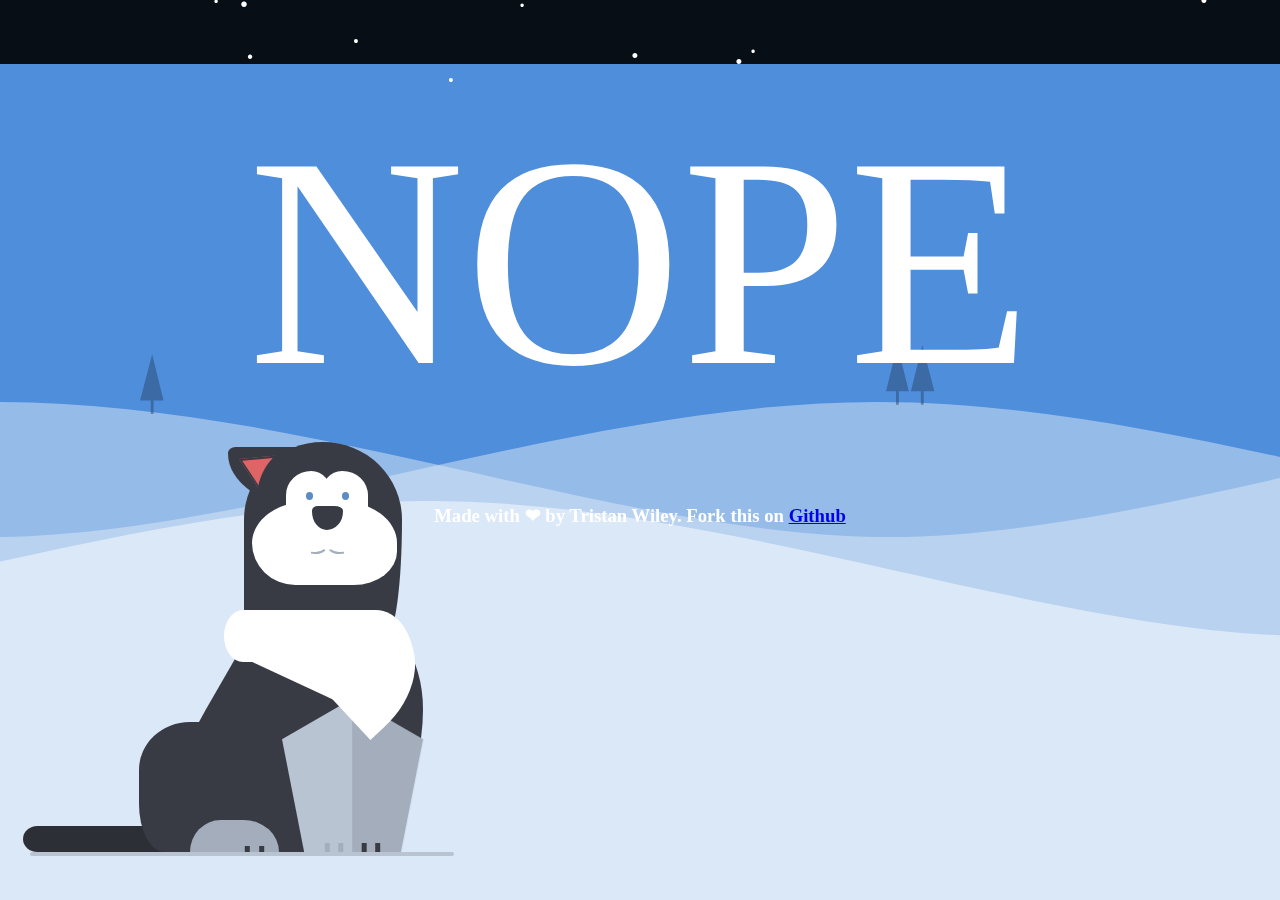
<file: index.html>
<!DOCTYPE html>
<html>

<head>
    <title>Is Marcellus Closed?</title>
    <script src="https://ajax.googleapis.com/ajax/libs/jquery/3.1.0/jquery.min.js"></script>
    <script src="js/index.js"></script>
    <script src="js/snowstorm.js"></script>
    <link rel="stylesheet" type="text/css" href="css/style.css">
</head>

<body>
    <div class="ticker-wrap">
        <div class="ticker">
            <div class="ticker__item" id="after-school"></div>
            <div class="ticker__item">Don't forget to check this week to see if we have a snowday! And share!</div>
        </div>
    </div>
    <div class="isit">
        <h1 class="isclosed" style="display:flex;justify-content:center;align-items:center;font-size:300px; margin-bottom: 10px;">NOPE</h1>
        <!-- <div class="wintertext count" id="countdown"></div>
        <h1 class="wintertext">Until Winter break :)</h1> -->
        <h3 class="isskan"></h3>
        <h3 class="love" style="margin-top: 70px;">Made with &#10084; by Tristan Wiley. Fork this on <a href="https://github.com/TristanWiley/IsMarcellusClosed">Github</a></h3>
    </div>
    <!-- Begin Snowman -->
    <div class="content--husky">
        <div class="husky">
            <div class="husky-mane">
                <div class="husky-coat"></div>
            </div>
            <div class="husky-body">
                <div class="husky-head">
                    <div class="husky-ear"></div>
                    <div class="husky-ear"></div>
                    <div class="husky-face">
                        <div class="husky-eye"></div>
                        <div class="husky-eye"></div>
                        <div class="husky-nose"></div>
                        <div class="husky-mouth">
                            <div class="husky-lips"></div>
                            <div class="husky-tongue"></div>
                        </div>
                    </div>
                </div>
                <div class="husky-torso"></div>
            </div>
            <div class="husky-legs">
                <div class="husky-front-legs">
                    <div class="husky-leg"></div>
                    <div class="husky-leg"></div>
                </div>
                <div class="husky-hind-leg">
                </div>
            </div>
            <div class="husky-tail">
                <div class="husky-tail">
                    <div class="husky-tail">
                        <div class="husky-tail">
                            <div class="husky-tail">
                                <div class="husky-tail">
                                    <div class="husky-tail"></div>
                                </div>
                            </div>
                        </div>
                    </div>
                </div>
            </div>
        </div>

    </div>
    <!-- // End Snowman -->
    <!--Ads and analytics -->
    <script>
        (function(i, s, o, g, r, a, m) {
            i['GoogleAnalyticsObject'] = r;
            i[r] = i[r] || function() {
                (i[r].q = i[r].q || []).push(arguments)
            }, i[r].l = 1 * new Date();
            a = s.createElement(o),
                m = s.getElementsByTagName(o)[0];
            a.async = 1;
            a.src = g;
            m.parentNode.insertBefore(a, m)
        })(window, document, 'script', 'https://www.google-analytics.com/analytics.js', 'ga');

        ga('create', 'UA-87780012-1', 'auto');
        ga('send', 'pageview');
    </script>
    <div style="text-align: center;">
        <script async src="//pagead2.googlesyndication.com/pagead/js/adsbygoogle.js"></script>
        <!-- Is Marcellus Closed -->
        <ins class="adsbygoogle" style="display:block" data-ad-client="ca-pub-8228328083341151" data-ad-slot="7098614228" data-ad-format="auto"></ins>
        <script>
            (adsbygoogle = window.adsbygoogle || []).push({});
        </script>
    </div>
    <script>
        var end = new Date('12/22/2017 2:20 PM');

        var _second = 1000;
        var _minute = _second * 60;
        var _hour = _minute * 60;
        var _day = _hour * 24;
        var timer;

        function showRemaining() {
            var now = new Date();
            var distance = end - now;
            if (distance < 0) {

                clearInterval(timer);
                document.getElementById('countdown').innerHTML = 'EXPIRED!';

                return;
            }
            var days = Math.floor(distance / _day);
            var hours = Math.floor((distance % _day) / _hour);
            var minutes = Math.floor((distance % _hour) / _minute);
            var seconds = Math.floor((distance % _minute) / _second);

            document.getElementById('countdown').innerHTML = days + 'days ';
            document.getElementById('countdown').innerHTML += hours + 'hrs ';
            document.getElementById('countdown').innerHTML += minutes + 'mins ';
            document.getElementById('countdown').innerHTML += seconds + 'secs';
        }

        timer = setInterval(showRemaining, 1000);
    </script>
</body>

</html>
</file>
<file: css/style.css>
html,
body {
    color: white;
    margin: 0px;
}

@font-face {
    font-family: NOPEFont;
    src: url(http://ismarcellusclosed.com/DSSnowfall.ttf);
}

.isclosed {
    font-family: NOPEFont;
    font-weight: 100;
    margin-top: 10px;
}

.wintertext {
    font-family: NOPEFont;
    font-weight: 100;
    display: flex;
    justify-content: center;
    align-items: center;
}

.count {
    font-size: 75px;
    text-align: center;
}

.isskan {
    width: 100%;
    text-align: center;
}

.love {
    text-align: center;
}

.isit {
    z-index: 100;
}

@import url(http://fonts.googleapis.com/css?family=Mountains+of+Christmas:700);
.Absolute-Center {
    position: absolute;
    bottom: 0;
    left: 0;
    margin: 30px;
}

@-webkit-keyframes ticker {
  0% {
    -webkit-transform: translate3d(0, 0, 0);
    transform: translate3d(0, 0, 0);
    visibility: visible;
  }
  100% {
    -webkit-transform: translate3d(-100%, 0, 0);
    transform: translate3d(-100%, 0, 0);
  }
}

@keyframes ticker {
  0% {
    -webkit-transform: translate3d(0, 0, 0);
    transform: translate3d(0, 0, 0);
    visibility: visible;
  }
  100% {
    -webkit-transform: translate3d(-100%, 0, 0);
    transform: translate3d(-100%, 0, 0);
  }
}
.ticker-wrap {
  position: fixed;
  display: -webkit-box;
  top: 0;
  width: 100%;
  overflow: hidden;
  height: 4rem;
  background-color: rgba(0, 0, 0, 0.9);
  padding-left: 100%;
}

.ticker {
  display: inline-block;
  height: 4rem;
  line-height: 4rem;
  white-space: nowrap;
  padding-right: 100%;
  -webkit-animation-iteration-count: infinite;
  animation-iteration-count: infinite;
  -webkit-animation-timing-function: linear;
  animation-timing-function: linear;
  -webkit-animation-name: ticker;
  animation-name: ticker;
  -webkit-animation-duration: 20s;
  animation-duration: 15s;
}
.ticker__item {
  display: inline-block;
  padding: 0 2rem;
  font-size: 2rem;
  color: white;
}

body {
  padding-top: 5rem;
}

h1, h2, p {
  padding: 0 5%;
}


@-webkit-keyframes husky-head {
  0% {
    -webkit-transform: rotate(0);
    transform: rotate(0);
  }
  6.66667% {
    -webkit-transform: rotate(0);
    transform: rotate(0);
  }
  20% {
    -webkit-transform: rotate(-14deg);
    transform: rotate(-14deg);
  }
  40% {
    -webkit-transform: rotate(-7deg);
    transform: rotate(-7deg);
  }
  46.66667% {
    -webkit-transform: rotate(-14deg);
    transform: rotate(-14deg);
  }
  60% {
    -webkit-transform: rotate(-7deg);
    transform: rotate(-7deg);
  }
  73.33333% {
    -webkit-transform: rotate(0);
    transform: rotate(0);
  }
  80% {
    -webkit-transform: rotate(0);
    transform: rotate(0);
  }
}
@keyframes husky-head {
  0% {
    -webkit-transform: rotate(0);
    transform: rotate(0);
  }
  6.66667% {
    -webkit-transform: rotate(0);
    transform: rotate(0);
  }
  20% {
    -webkit-transform: rotate(-14deg);
    transform: rotate(-14deg);
  }
  40% {
    -webkit-transform: rotate(-7deg);
    transform: rotate(-7deg);
  }
  46.66667% {
    -webkit-transform: rotate(-14deg);
    transform: rotate(-14deg);
  }
  60% {
    -webkit-transform: rotate(-7deg);
    transform: rotate(-7deg);
  }
  73.33333% {
    -webkit-transform: rotate(0);
    transform: rotate(0);
  }
  80% {
    -webkit-transform: rotate(0);
    transform: rotate(0);
  }
}
@-webkit-keyframes husky-mouth {
  0% {
    -webkit-transform: translateX(0);
    transform: translateX(0);
  }
  6.66667% {
    -webkit-transform: translateX(0);
    transform: translateX(0);
  }
  13.33333% {
    -webkit-transform: translateX(35%);
    transform: translateX(35%);
  }
  20% {
    -webkit-transform: translateX(35%);
    transform: translateX(35%);
  }
  26.66667% {
    -webkit-transform: translateX(35%);
    transform: translateX(35%);
  }
  33.33333% {
    -webkit-transform: translateX(0) translateY(-5%);
    transform: translateX(0) translateY(-5%);
  }
}
@keyframes husky-mouth {
  0% {
    -webkit-transform: translateX(0);
    transform: translateX(0);
  }
  6.66667% {
    -webkit-transform: translateX(0);
    transform: translateX(0);
  }
  13.33333% {
    -webkit-transform: translateX(35%);
    transform: translateX(35%);
  }
  20% {
    -webkit-transform: translateX(35%);
    transform: translateX(35%);
  }
  26.66667% {
    -webkit-transform: translateX(35%);
    transform: translateX(35%);
  }
  33.33333% {
    -webkit-transform: translateX(0) translateY(-5%);
    transform: translateX(0) translateY(-5%);
  }
}
@-webkit-keyframes husky-nose {
  0% {
    -webkit-transform: translate(0);
    transform: translate(0);
  }
  6.66667% {
    -webkit-transform: translate(0);
    transform: translate(0);
  }
  13.33333% {
    -webkit-transform: translateX(100%);
    transform: translateX(100%);
  }
  26.66667% {
    -webkit-transform: translateX(100%);
    transform: translateX(100%);
  }
  33.33333% {
    -webkit-transform: translateX(0) translateY(-15%);
    transform: translateX(0) translateY(-15%);
  }
}
@keyframes husky-nose {
  0% {
    -webkit-transform: translate(0);
    transform: translate(0);
  }
  6.66667% {
    -webkit-transform: translate(0);
    transform: translate(0);
  }
  13.33333% {
    -webkit-transform: translateX(100%);
    transform: translateX(100%);
  }
  26.66667% {
    -webkit-transform: translateX(100%);
    transform: translateX(100%);
  }
  33.33333% {
    -webkit-transform: translateX(0) translateY(-15%);
    transform: translateX(0) translateY(-15%);
  }
}
@-webkit-keyframes husky-body {
  0% {
    -webkit-transform: translate(0);
    transform: translate(0);
  }
  6.66667% {
    -webkit-transform: translateY(3%);
    transform: translateY(3%);
  }
  13.33333% {
    -webkit-transform: translate(0);
    transform: translate(0);
  }
  20% {
    -webkit-transform: translate(0);
    transform: translate(0);
  }
  26.66667% {
    -webkit-transform: translateY(2%);
    transform: translateY(2%);
  }
  33.33333% {
    -webkit-transform: translateY(0);
    transform: translateY(0);
  }
}
@keyframes husky-body {
  0% {
    -webkit-transform: translate(0);
    transform: translate(0);
  }
  6.66667% {
    -webkit-transform: translateY(3%);
    transform: translateY(3%);
  }
  13.33333% {
    -webkit-transform: translate(0);
    transform: translate(0);
  }
  20% {
    -webkit-transform: translate(0);
    transform: translate(0);
  }
  26.66667% {
    -webkit-transform: translateY(2%);
    transform: translateY(2%);
  }
  33.33333% {
    -webkit-transform: translateY(0);
    transform: translateY(0);
  }
}
@-webkit-keyframes husky-mane {
  0% {
    -webkit-transform: translate(0);
    transform: translate(0);
  }
  6.66667% {
    -webkit-transform: translateY(5%);
    transform: translateY(5%);
  }
  13.33333% {
    -webkit-transform: translate(0);
    transform: translate(0);
  }
  20% {
    -webkit-transform: translate(0);
    transform: translate(0);
  }
  26.66667% {
    -webkit-transform: translateY(3%);
    transform: translateY(3%);
  }
  33.33333% {
    -webkit-transform: translateY(0);
    transform: translateY(0);
  }
}
@keyframes husky-mane {
  0% {
    -webkit-transform: translate(0);
    transform: translate(0);
  }
  6.66667% {
    -webkit-transform: translateY(5%);
    transform: translateY(5%);
  }
  13.33333% {
    -webkit-transform: translate(0);
    transform: translate(0);
  }
  20% {
    -webkit-transform: translate(0);
    transform: translate(0);
  }
  26.66667% {
    -webkit-transform: translateY(3%);
    transform: translateY(3%);
  }
  33.33333% {
    -webkit-transform: translateY(0);
    transform: translateY(0);
  }
}
@-webkit-keyframes husky-face {
  0% {
    -webkit-transform: translate(0);
    transform: translate(0);
  }
  6.66667% {
    -webkit-transform: translate(0);
    transform: translate(0);
  }
  13.33333% {
    -webkit-transform: translateX(15%);
    transform: translateX(15%);
  }
  20% {
    -webkit-transform: translateX(15%) translateY(0);
    transform: translateX(15%) translateY(0);
  }
  26.66667% {
    -webkit-transform: translateX(15%) translateY(0);
    transform: translateX(15%) translateY(0);
  }
  33.33333% {
    -webkit-transform: translateX(0) translateY(-15%);
    transform: translateX(0) translateY(-15%);
  }
  40% {
    -webkit-transform: translateX(0) translateY(-15%);
    transform: translateX(0) translateY(-15%);
  }
  46.66667% {
    -webkit-transform: translateX(0) translateY(0);
    transform: translateX(0) translateY(0);
  }
}
@keyframes husky-face {
  0% {
    -webkit-transform: translate(0);
    transform: translate(0);
  }
  6.66667% {
    -webkit-transform: translate(0);
    transform: translate(0);
  }
  13.33333% {
    -webkit-transform: translateX(15%);
    transform: translateX(15%);
  }
  20% {
    -webkit-transform: translateX(15%) translateY(0);
    transform: translateX(15%) translateY(0);
  }
  26.66667% {
    -webkit-transform: translateX(15%) translateY(0);
    transform: translateX(15%) translateY(0);
  }
  33.33333% {
    -webkit-transform: translateX(0) translateY(-15%);
    transform: translateX(0) translateY(-15%);
  }
  40% {
    -webkit-transform: translateX(0) translateY(-15%);
    transform: translateX(0) translateY(-15%);
  }
  46.66667% {
    -webkit-transform: translateX(0) translateY(0);
    transform: translateX(0) translateY(0);
  }
}
@-webkit-keyframes husky-left-eye {
  2.66667% {
    -webkit-transform: scaleY(1);
    transform: scaleY(1);
  }
  3.33333% {
    -webkit-transform: scaleY(0.3);
    transform: scaleY(0.3);
  }
  4% {
    -webkit-transform: scaleY(1);
    transform: scaleY(1);
  }
  6.66667% {
    -webkit-transform: translateX(0);
    transform: translateX(0);
  }
  9.33333% {
    -webkit-transform: scaleY(1) translateX(75%);
    transform: scaleY(1) translateX(75%);
  }
  10% {
    -webkit-transform: scaleY(0.3) translateX(75%);
    transform: scaleY(0.3) translateX(75%);
  }
  10.66667% {
    -webkit-transform: scaleY(1) translateX(75%);
    transform: scaleY(1) translateX(75%);
  }
  13.33333% {
    -webkit-transform: translateX(150%);
    transform: translateX(150%);
  }
  22% {
    -webkit-transform: scaleY(1) translateX(150%);
    transform: scaleY(1) translateX(150%);
  }
  22.66667% {
    -webkit-transform: scaleY(0.3) translateX(150%);
    transform: scaleY(0.3) translateX(150%);
  }
  23.33333% {
    -webkit-transform: scaleY(1) translateX(150%);
    transform: scaleY(1) translateX(150%);
  }
  25.33333% {
    -webkit-transform: scaleY(1) translateX(150%);
    transform: scaleY(1) translateX(150%);
  }
  26% {
    -webkit-transform: scaleY(0.3) translateX(150%);
    transform: scaleY(0.3) translateX(150%);
  }
  26.66667% {
    -webkit-transform: scaleY(1) translateX(150%);
    transform: scaleY(1) translateX(150%);
  }
  33.33333% {
    -webkit-transform: translateX(0) translateY(-170%);
    transform: translateX(0) translateY(-170%);
  }
  36.0% {
    -webkit-transform: scaleY(1) translateY(-170%);
    transform: scaleY(1) translateY(-170%);
  }
  36.66667% {
    -webkit-transform: scaleY(0.3) translateY(-170%);
    transform: scaleY(0.3) translateY(-170%);
  }
  37.33333% {
    -webkit-transform: scaleY(1) translateY(-170%);
    transform: scaleY(1) translateY(-170%);
  }
  38% {
    -webkit-transform: scaleY(1) translateY(-170%);
    transform: scaleY(1) translateY(-170%);
  }
  38.66667% {
    -webkit-transform: scaleY(0.3) translateY(-170%);
    transform: scaleY(0.3) translateY(-170%);
  }
  39.33333% {
    -webkit-transform: scaleY(1) translateY(-170%);
    transform: scaleY(1) translateY(-170%);
  }
  53.33333% {
    -webkit-transform: translateY(0);
    transform: translateY(0);
  }
  65.33333% {
    -webkit-transform: scaleY(1) translateY(0);
    transform: scaleY(1) translateY(0);
  }
  66% {
    -webkit-transform: scaleY(0.3) translateY(0);
    transform: scaleY(0.3) translateY(0);
  }
  66.66667% {
    -webkit-transform: scaleY(1) translateY(0);
    transform: scaleY(1) translateY(0);
  }
  70% {
    -webkit-transform: scaleY(1) translateY(0);
    transform: scaleY(1) translateY(0);
  }
  70.66667% {
    -webkit-transform: scaleY(0.3) translateY(0);
    transform: scaleY(0.3) translateY(0);
  }
  71.33333% {
    -webkit-transform: scaleY(1) translateY(0);
    transform: scaleY(1) translateY(0);
  }
}
@keyframes husky-left-eye {
  2.66667% {
    -webkit-transform: scaleY(1);
    transform: scaleY(1);
  }
  3.33333% {
    -webkit-transform: scaleY(0.3);
    transform: scaleY(0.3);
  }
  4% {
    -webkit-transform: scaleY(1);
    transform: scaleY(1);
  }
  6.66667% {
    -webkit-transform: translateX(0);
    transform: translateX(0);
  }
  9.33333% {
    -webkit-transform: scaleY(1) translateX(75%);
    transform: scaleY(1) translateX(75%);
  }
  10% {
    -webkit-transform: scaleY(0.3) translateX(75%);
    transform: scaleY(0.3) translateX(75%);
  }
  10.66667% {
    -webkit-transform: scaleY(1) translateX(75%);
    transform: scaleY(1) translateX(75%);
  }
  13.33333% {
    -webkit-transform: translateX(150%);
    transform: translateX(150%);
  }
  22% {
    -webkit-transform: scaleY(1) translateX(150%);
    transform: scaleY(1) translateX(150%);
  }
  22.66667% {
    -webkit-transform: scaleY(0.3) translateX(150%);
    transform: scaleY(0.3) translateX(150%);
  }
  23.33333% {
    -webkit-transform: scaleY(1) translateX(150%);
    transform: scaleY(1) translateX(150%);
  }
  25.33333% {
    -webkit-transform: scaleY(1) translateX(150%);
    transform: scaleY(1) translateX(150%);
  }
  26% {
    -webkit-transform: scaleY(0.3) translateX(150%);
    transform: scaleY(0.3) translateX(150%);
  }
  26.66667% {
    -webkit-transform: scaleY(1) translateX(150%);
    transform: scaleY(1) translateX(150%);
  }
  33.33333% {
    -webkit-transform: translateX(0) translateY(-170%);
    transform: translateX(0) translateY(-170%);
  }
  36.0% {
    -webkit-transform: scaleY(1) translateY(-170%);
    transform: scaleY(1) translateY(-170%);
  }
  36.66667% {
    -webkit-transform: scaleY(0.3) translateY(-170%);
    transform: scaleY(0.3) translateY(-170%);
  }
  37.33333% {
    -webkit-transform: scaleY(1) translateY(-170%);
    transform: scaleY(1) translateY(-170%);
  }
  38% {
    -webkit-transform: scaleY(1) translateY(-170%);
    transform: scaleY(1) translateY(-170%);
  }
  38.66667% {
    -webkit-transform: scaleY(0.3) translateY(-170%);
    transform: scaleY(0.3) translateY(-170%);
  }
  39.33333% {
    -webkit-transform: scaleY(1) translateY(-170%);
    transform: scaleY(1) translateY(-170%);
  }
  53.33333% {
    -webkit-transform: translateY(0);
    transform: translateY(0);
  }
  65.33333% {
    -webkit-transform: scaleY(1) translateY(0);
    transform: scaleY(1) translateY(0);
  }
  66% {
    -webkit-transform: scaleY(0.3) translateY(0);
    transform: scaleY(0.3) translateY(0);
  }
  66.66667% {
    -webkit-transform: scaleY(1) translateY(0);
    transform: scaleY(1) translateY(0);
  }
  70% {
    -webkit-transform: scaleY(1) translateY(0);
    transform: scaleY(1) translateY(0);
  }
  70.66667% {
    -webkit-transform: scaleY(0.3) translateY(0);
    transform: scaleY(0.3) translateY(0);
  }
  71.33333% {
    -webkit-transform: scaleY(1) translateY(0);
    transform: scaleY(1) translateY(0);
  }
}
@-webkit-keyframes husky-right-eye {
  2.66667% {
    -webkit-transform: scaleY(1);
    transform: scaleY(1);
  }
  3.33333% {
    -webkit-transform: scaleY(0.3);
    transform: scaleY(0.3);
  }
  4% {
    -webkit-transform: scaleY(1);
    transform: scaleY(1);
  }
  6.66667% {
    -webkit-transform: translateX(0);
    transform: translateX(0);
  }
  9.33333% {
    -webkit-transform: scaleY(1) translateX(75%);
    transform: scaleY(1) translateX(75%);
  }
  10% {
    -webkit-transform: scaleY(0.3) translateX(75%);
    transform: scaleY(0.3) translateX(75%);
  }
  10.66667% {
    -webkit-transform: scaleY(1) translateX(75%);
    transform: scaleY(1) translateX(75%);
  }
  13.33333% {
    -webkit-transform: translateX(150%);
    transform: translateX(150%);
  }
  22% {
    -webkit-transform: scaleY(1) translateX(150%);
    transform: scaleY(1) translateX(150%);
  }
  22.66667% {
    -webkit-transform: scaleY(0.3) translateX(150%);
    transform: scaleY(0.3) translateX(150%);
  }
  23.33333% {
    -webkit-transform: scaleY(1) translateX(150%);
    transform: scaleY(1) translateX(150%);
  }
  25.33333% {
    -webkit-transform: scaleY(1) translateX(150%);
    transform: scaleY(1) translateX(150%);
  }
  26% {
    -webkit-transform: scaleY(0.3) translateX(150%);
    transform: scaleY(0.3) translateX(150%);
  }
  26.66667% {
    -webkit-transform: scaleY(1) translateX(150%);
    transform: scaleY(1) translateX(150%);
  }
  33.33333% {
    -webkit-transform: translateX(0) translateY(-170%);
    transform: translateX(0) translateY(-170%);
  }
  36.0% {
    -webkit-transform: scaleY(1) translateY(-170%);
    transform: scaleY(1) translateY(-170%);
  }
  36.66667% {
    -webkit-transform: scaleY(0.3) translateY(-170%);
    transform: scaleY(0.3) translateY(-170%);
  }
  37.33333% {
    -webkit-transform: scaleY(1) translateY(-170%);
    transform: scaleY(1) translateY(-170%);
  }
  38% {
    -webkit-transform: scaleY(1) translateY(-170%);
    transform: scaleY(1) translateY(-170%);
  }
  38.66667% {
    -webkit-transform: scaleY(0.3) translateY(-170%);
    transform: scaleY(0.3) translateY(-170%);
  }
  39.33333% {
    -webkit-transform: scaleY(1) translateY(-170%);
    transform: scaleY(1) translateY(-170%);
  }
  53.33333% {
    -webkit-transform: translateY(0);
    transform: translateY(0);
  }
  65.33333% {
    -webkit-transform: scaleY(1) translateY(0);
    transform: scaleY(1) translateY(0);
  }
  66% {
    -webkit-transform: scaleY(0.3) translateY(0);
    transform: scaleY(0.3) translateY(0);
  }
  66.66667% {
    -webkit-transform: scaleY(1) translateY(0);
    transform: scaleY(1) translateY(0);
  }
  70% {
    -webkit-transform: scaleY(1) translateY(0);
    transform: scaleY(1) translateY(0);
  }
  70.66667% {
    -webkit-transform: scaleY(0.3) translateY(0);
    transform: scaleY(0.3) translateY(0);
  }
  71.33333% {
    -webkit-transform: scaleY(1) translateY(0);
    transform: scaleY(1) translateY(0);
  }
}
@keyframes husky-right-eye {
  2.66667% {
    -webkit-transform: scaleY(1);
    transform: scaleY(1);
  }
  3.33333% {
    -webkit-transform: scaleY(0.3);
    transform: scaleY(0.3);
  }
  4% {
    -webkit-transform: scaleY(1);
    transform: scaleY(1);
  }
  6.66667% {
    -webkit-transform: translateX(0);
    transform: translateX(0);
  }
  9.33333% {
    -webkit-transform: scaleY(1) translateX(75%);
    transform: scaleY(1) translateX(75%);
  }
  10% {
    -webkit-transform: scaleY(0.3) translateX(75%);
    transform: scaleY(0.3) translateX(75%);
  }
  10.66667% {
    -webkit-transform: scaleY(1) translateX(75%);
    transform: scaleY(1) translateX(75%);
  }
  13.33333% {
    -webkit-transform: translateX(150%);
    transform: translateX(150%);
  }
  22% {
    -webkit-transform: scaleY(1) translateX(150%);
    transform: scaleY(1) translateX(150%);
  }
  22.66667% {
    -webkit-transform: scaleY(0.3) translateX(150%);
    transform: scaleY(0.3) translateX(150%);
  }
  23.33333% {
    -webkit-transform: scaleY(1) translateX(150%);
    transform: scaleY(1) translateX(150%);
  }
  25.33333% {
    -webkit-transform: scaleY(1) translateX(150%);
    transform: scaleY(1) translateX(150%);
  }
  26% {
    -webkit-transform: scaleY(0.3) translateX(150%);
    transform: scaleY(0.3) translateX(150%);
  }
  26.66667% {
    -webkit-transform: scaleY(1) translateX(150%);
    transform: scaleY(1) translateX(150%);
  }
  33.33333% {
    -webkit-transform: translateX(0) translateY(-170%);
    transform: translateX(0) translateY(-170%);
  }
  36.0% {
    -webkit-transform: scaleY(1) translateY(-170%);
    transform: scaleY(1) translateY(-170%);
  }
  36.66667% {
    -webkit-transform: scaleY(0.3) translateY(-170%);
    transform: scaleY(0.3) translateY(-170%);
  }
  37.33333% {
    -webkit-transform: scaleY(1) translateY(-170%);
    transform: scaleY(1) translateY(-170%);
  }
  38% {
    -webkit-transform: scaleY(1) translateY(-170%);
    transform: scaleY(1) translateY(-170%);
  }
  38.66667% {
    -webkit-transform: scaleY(0.3) translateY(-170%);
    transform: scaleY(0.3) translateY(-170%);
  }
  39.33333% {
    -webkit-transform: scaleY(1) translateY(-170%);
    transform: scaleY(1) translateY(-170%);
  }
  53.33333% {
    -webkit-transform: translateY(0);
    transform: translateY(0);
  }
  65.33333% {
    -webkit-transform: scaleY(1) translateY(0);
    transform: scaleY(1) translateY(0);
  }
  66% {
    -webkit-transform: scaleY(0.3) translateY(0);
    transform: scaleY(0.3) translateY(0);
  }
  66.66667% {
    -webkit-transform: scaleY(1) translateY(0);
    transform: scaleY(1) translateY(0);
  }
  70% {
    -webkit-transform: scaleY(1) translateY(0);
    transform: scaleY(1) translateY(0);
  }
  70.66667% {
    -webkit-transform: scaleY(0.3) translateY(0);
    transform: scaleY(0.3) translateY(0);
  }
  71.33333% {
    -webkit-transform: scaleY(1) translateY(0);
    transform: scaleY(1) translateY(0);
  }
}
@-webkit-keyframes husky-tongue {
  46.66667% {
    -webkit-transform: translateY(0);
    transform: translateY(0);
  }
  53.33333% {
    -webkit-transform: translateY(100%) rotate(10deg);
    transform: translateY(100%) rotate(10deg);
  }
  73.33333% {
    -webkit-transform: translateY(100%) rotate(10deg);
    transform: translateY(100%) rotate(10deg);
  }
  80% {
    -webkit-transform: translateY(0);
    transform: translateY(0);
  }
}
@keyframes husky-tongue {
  46.66667% {
    -webkit-transform: translateY(0);
    transform: translateY(0);
  }
  53.33333% {
    -webkit-transform: translateY(100%) rotate(10deg);
    transform: translateY(100%) rotate(10deg);
  }
  73.33333% {
    -webkit-transform: translateY(100%) rotate(10deg);
    transform: translateY(100%) rotate(10deg);
  }
  80% {
    -webkit-transform: translateY(0);
    transform: translateY(0);
  }
}
@-webkit-keyframes husky-mouth-cover-left {
  40% {
    -webkit-transform: rotate(0);
    transform: rotate(0);
  }
  60% {
    -webkit-transform: rotate(90deg);
    transform: rotate(90deg);
  }
  73.33333% {
    -webkit-transform: rotate(90deg);
    transform: rotate(90deg);
  }
  86.66667% {
    -webkit-transform: rotate(0);
    transform: rotate(0);
  }
}
@keyframes husky-mouth-cover-left {
  40% {
    -webkit-transform: rotate(0);
    transform: rotate(0);
  }
  60% {
    -webkit-transform: rotate(90deg);
    transform: rotate(90deg);
  }
  73.33333% {
    -webkit-transform: rotate(90deg);
    transform: rotate(90deg);
  }
  86.66667% {
    -webkit-transform: rotate(0);
    transform: rotate(0);
  }
}
@-webkit-keyframes husky-mouth-cover-right {
  40% {
    -webkit-transform: rotate(0);
    transform: rotate(0);
  }
  60% {
    -webkit-transform: rotate(-90deg);
    transform: rotate(-90deg);
  }
  73.33333% {
    -webkit-transform: rotate(-90deg);
    transform: rotate(-90deg);
  }
  86.66667% {
    -webkit-transform: rotate(0);
    transform: rotate(0);
  }
}
@keyframes husky-mouth-cover-right {
  40% {
    -webkit-transform: rotate(0);
    transform: rotate(0);
  }
  60% {
    -webkit-transform: rotate(-90deg);
    transform: rotate(-90deg);
  }
  73.33333% {
    -webkit-transform: rotate(-90deg);
    transform: rotate(-90deg);
  }
  86.66667% {
    -webkit-transform: rotate(0);
    transform: rotate(0);
  }
}
@-webkit-keyframes husky-tail {
  6.66667% {
    -webkit-transform: rotate(0);
    transform: rotate(0);
  }
  10% {
    -webkit-transform: rotate(30deg);
    transform: rotate(30deg);
  }
  13.33333% {
    -webkit-transform: rotate(0);
    transform: rotate(0);
  }
  20% {
    -webkit-transform: rotate(0);
    transform: rotate(0);
  }
  26.66667% {
    -webkit-transform: rotate(30deg);
    transform: rotate(30deg);
  }
  46.66667% {
    -webkit-transform: rotate(30deg);
    transform: rotate(30deg);
  }
  48.33333% {
    -webkit-transform: rotate(0);
    transform: rotate(0);
  }
  50% {
    -webkit-transform: rotate(28deg);
    transform: rotate(28deg);
  }
  50.83333% {
    -webkit-transform: rotate(0);
    transform: rotate(0);
  }
  51.66667% {
    -webkit-transform: rotate(28deg);
    transform: rotate(28deg);
  }
  52.5% {
    -webkit-transform: rotate(0);
    transform: rotate(0);
  }
  53.33333% {
    -webkit-transform: rotate(28deg);
    transform: rotate(28deg);
  }
  54.16667% {
    -webkit-transform: rotate(0);
    transform: rotate(0);
  }
  55.0% {
    -webkit-transform: rotate(28deg);
    transform: rotate(28deg);
  }
  55.83333% {
    -webkit-transform: rotate(0);
    transform: rotate(0);
  }
  56.66667% {
    -webkit-transform: rotate(28deg);
    transform: rotate(28deg);
  }
  57.5% {
    -webkit-transform: rotate(0);
    transform: rotate(0);
  }
  58.33333% {
    -webkit-transform: rotate(28deg);
    transform: rotate(28deg);
  }
  59.16667% {
    -webkit-transform: rotate(0);
    transform: rotate(0);
  }
  60% {
    -webkit-transform: rotate(28deg);
    transform: rotate(28deg);
  }
  60.83333% {
    -webkit-transform: rotate(0);
    transform: rotate(0);
  }
  61.66667% {
    -webkit-transform: rotate(28deg);
    transform: rotate(28deg);
  }
  62.5% {
    -webkit-transform: rotate(0);
    transform: rotate(0);
  }
  63.33333% {
    -webkit-transform: rotate(28deg);
    transform: rotate(28deg);
  }
  64.16667% {
    -webkit-transform: rotate(0);
    transform: rotate(0);
  }
  65% {
    -webkit-transform: rotate(28deg);
    transform: rotate(28deg);
  }
  65.83333% {
    -webkit-transform: rotate(0);
    transform: rotate(0);
  }
  66.66667% {
    -webkit-transform: rotate(28deg);
    transform: rotate(28deg);
  }
  67.5% {
    -webkit-transform: rotate(0);
    transform: rotate(0);
  }
  68.33333% {
    -webkit-transform: rotate(28deg);
    transform: rotate(28deg);
  }
  69.16667% {
    -webkit-transform: rotate(0);
    transform: rotate(0);
  }
  70% {
    -webkit-transform: rotate(28deg);
    transform: rotate(28deg);
  }
  70.83333% {
    -webkit-transform: rotate(0);
    transform: rotate(0);
  }
  71.66667% {
    -webkit-transform: rotate(28deg);
    transform: rotate(28deg);
  }
  72.5% {
    -webkit-transform: rotate(0);
    transform: rotate(0);
  }
}
@keyframes husky-tail {
  6.66667% {
    -webkit-transform: rotate(0);
    transform: rotate(0);
  }
  10% {
    -webkit-transform: rotate(30deg);
    transform: rotate(30deg);
  }
  13.33333% {
    -webkit-transform: rotate(0);
    transform: rotate(0);
  }
  20% {
    -webkit-transform: rotate(0);
    transform: rotate(0);
  }
  26.66667% {
    -webkit-transform: rotate(30deg);
    transform: rotate(30deg);
  }
  46.66667% {
    -webkit-transform: rotate(30deg);
    transform: rotate(30deg);
  }
  48.33333% {
    -webkit-transform: rotate(0);
    transform: rotate(0);
  }
  50% {
    -webkit-transform: rotate(28deg);
    transform: rotate(28deg);
  }
  50.83333% {
    -webkit-transform: rotate(0);
    transform: rotate(0);
  }
  51.66667% {
    -webkit-transform: rotate(28deg);
    transform: rotate(28deg);
  }
  52.5% {
    -webkit-transform: rotate(0);
    transform: rotate(0);
  }
  53.33333% {
    -webkit-transform: rotate(28deg);
    transform: rotate(28deg);
  }
  54.16667% {
    -webkit-transform: rotate(0);
    transform: rotate(0);
  }
  55.0% {
    -webkit-transform: rotate(28deg);
    transform: rotate(28deg);
  }
  55.83333% {
    -webkit-transform: rotate(0);
    transform: rotate(0);
  }
  56.66667% {
    -webkit-transform: rotate(28deg);
    transform: rotate(28deg);
  }
  57.5% {
    -webkit-transform: rotate(0);
    transform: rotate(0);
  }
  58.33333% {
    -webkit-transform: rotate(28deg);
    transform: rotate(28deg);
  }
  59.16667% {
    -webkit-transform: rotate(0);
    transform: rotate(0);
  }
  60% {
    -webkit-transform: rotate(28deg);
    transform: rotate(28deg);
  }
  60.83333% {
    -webkit-transform: rotate(0);
    transform: rotate(0);
  }
  61.66667% {
    -webkit-transform: rotate(28deg);
    transform: rotate(28deg);
  }
  62.5% {
    -webkit-transform: rotate(0);
    transform: rotate(0);
  }
  63.33333% {
    -webkit-transform: rotate(28deg);
    transform: rotate(28deg);
  }
  64.16667% {
    -webkit-transform: rotate(0);
    transform: rotate(0);
  }
  65% {
    -webkit-transform: rotate(28deg);
    transform: rotate(28deg);
  }
  65.83333% {
    -webkit-transform: rotate(0);
    transform: rotate(0);
  }
  66.66667% {
    -webkit-transform: rotate(28deg);
    transform: rotate(28deg);
  }
  67.5% {
    -webkit-transform: rotate(0);
    transform: rotate(0);
  }
  68.33333% {
    -webkit-transform: rotate(28deg);
    transform: rotate(28deg);
  }
  69.16667% {
    -webkit-transform: rotate(0);
    transform: rotate(0);
  }
  70% {
    -webkit-transform: rotate(28deg);
    transform: rotate(28deg);
  }
  70.83333% {
    -webkit-transform: rotate(0);
    transform: rotate(0);
  }
  71.66667% {
    -webkit-transform: rotate(28deg);
    transform: rotate(28deg);
  }
  72.5% {
    -webkit-transform: rotate(0);
    transform: rotate(0);
  }
}
@-webkit-keyframes husky-left-ear {
  0% {
    -webkit-transform: rotate(6deg);
    transform: rotate(6deg);
  }
  6.66667% {
    -webkit-transform: rotate(6deg);
    transform: rotate(6deg);
  }
  13.33333% {
    -webkit-transform: rotate(15deg);
    transform: rotate(15deg);
  }
  26.66667% {
    -webkit-transform: rotate(15deg);
    transform: rotate(15deg);
  }
  33.33333% {
    -webkit-transform: rotate(30deg);
    transform: rotate(30deg);
  }
  40% {
    -webkit-transform: rotate(30deg);
    transform: rotate(30deg);
  }
  46.66667% {
    -webkit-transform: rotate(0deg);
    transform: rotate(0deg);
  }
  53.33333% {
    -webkit-transform: rotate(0deg);
    transform: rotate(0deg);
  }
  60% {
    -webkit-transform: rotate(15deg);
    transform: rotate(15deg);
  }
  80% {
    -webkit-transform: rotate(15deg);
    transform: rotate(15deg);
  }
  93.33333% {
    -webkit-transform: rotate(6deg);
    transform: rotate(6deg);
  }
  100% {
    -webkit-transform: rotateZ(6deg);
    transform: rotateZ(6deg);
  }
}
@keyframes husky-left-ear {
  0% {
    -webkit-transform: rotate(6deg);
    transform: rotate(6deg);
  }
  6.66667% {
    -webkit-transform: rotate(6deg);
    transform: rotate(6deg);
  }
  13.33333% {
    -webkit-transform: rotate(15deg);
    transform: rotate(15deg);
  }
  26.66667% {
    -webkit-transform: rotate(15deg);
    transform: rotate(15deg);
  }
  33.33333% {
    -webkit-transform: rotate(30deg);
    transform: rotate(30deg);
  }
  40% {
    -webkit-transform: rotate(30deg);
    transform: rotate(30deg);
  }
  46.66667% {
    -webkit-transform: rotate(0deg);
    transform: rotate(0deg);
  }
  53.33333% {
    -webkit-transform: rotate(0deg);
    transform: rotate(0deg);
  }
  60% {
    -webkit-transform: rotate(15deg);
    transform: rotate(15deg);
  }
  80% {
    -webkit-transform: rotate(15deg);
    transform: rotate(15deg);
  }
  93.33333% {
    -webkit-transform: rotate(6deg);
    transform: rotate(6deg);
  }
  100% {
    -webkit-transform: rotateZ(6deg);
    transform: rotateZ(6deg);
  }
}
@-webkit-keyframes husky-right-ear {
  0% {
    -webkit-transform: rotateZ(-16deg) rotateY(180deg);
    transform: rotateZ(-16deg) rotateY(180deg);
  }
  6.66667% {
    -webkit-transform: rotateZ(-16deg) rotateY(180deg);
    transform: rotateZ(-16deg) rotateY(180deg);
  }
  13.33333% {
    -webkit-transform: rotateZ(-19deg) rotateY(180deg);
    transform: rotateZ(-19deg) rotateY(180deg);
  }
  26.66667% {
    -webkit-transform: rotateZ(-19deg) rotateY(180deg);
    transform: rotateZ(-19deg) rotateY(180deg);
  }
  33.33333% {
    -webkit-transform: rotateZ(-30deg) rotateY(180deg);
    transform: rotateZ(-30deg) rotateY(180deg);
  }
  36.66667% {
    -webkit-transform: rotateZ(-19deg) rotateY(180deg);
    transform: rotateZ(-19deg) rotateY(180deg);
  }
  37.33333% {
    -webkit-transform: rotateZ(-30deg) rotateY(180deg);
    transform: rotateZ(-30deg) rotateY(180deg);
  }
  38% {
    -webkit-transform: rotateZ(-19deg) rotateY(180deg);
    transform: rotateZ(-19deg) rotateY(180deg);
  }
  40% {
    -webkit-transform: rotateZ(-19deg) rotateY(180deg);
    transform: rotateZ(-19deg) rotateY(180deg);
  }
  40.66667% {
    -webkit-transform: rotateZ(-30deg) rotateY(180deg);
    transform: rotateZ(-30deg) rotateY(180deg);
  }
  41.33333% {
    -webkit-transform: rotateZ(-19deg) rotateY(180deg);
    transform: rotateZ(-19deg) rotateY(180deg);
  }
  46.66667% {
    -webkit-transform: rotateZ(-9deg) rotateY(180deg);
    transform: rotateZ(-9deg) rotateY(180deg);
  }
  53.33333% {
    -webkit-transform: rotateZ(-9deg) rotateY(180deg);
    transform: rotateZ(-9deg) rotateY(180deg);
  }
  60% {
    -webkit-transform: rotateZ(-19deg) rotateY(180deg);
    transform: rotateZ(-19deg) rotateY(180deg);
  }
  60.66667% {
    -webkit-transform: rotateZ(-30deg) rotateY(180deg);
    transform: rotateZ(-30deg) rotateY(180deg);
  }
  61.33333% {
    -webkit-transform: rotateZ(-19deg) rotateY(180deg);
    transform: rotateZ(-19deg) rotateY(180deg);
  }
  62.66667% {
    -webkit-transform: rotateZ(-19deg) rotateY(180deg);
    transform: rotateZ(-19deg) rotateY(180deg);
  }
  63.33333% {
    -webkit-transform: rotateZ(-30deg) rotateY(180deg);
    transform: rotateZ(-30deg) rotateY(180deg);
  }
  64% {
    -webkit-transform: rotateZ(-19deg) rotateY(180deg);
    transform: rotateZ(-19deg) rotateY(180deg);
  }
  80% {
    -webkit-transform: rotateZ(-19deg) rotateY(180deg);
    transform: rotateZ(-19deg) rotateY(180deg);
  }
  93.33333% {
    -webkit-transform: rotateZ(-16deg) rotateY(180deg);
    transform: rotateZ(-16deg) rotateY(180deg);
  }
  100% {
    -webkit-transform: rotateZ(-16deg) rotateY(180deg);
    transform: rotateZ(-16deg) rotateY(180deg);
  }
}
@keyframes husky-right-ear {
  0% {
    -webkit-transform: rotateZ(-16deg) rotateY(180deg);
    transform: rotateZ(-16deg) rotateY(180deg);
  }
  6.66667% {
    -webkit-transform: rotateZ(-16deg) rotateY(180deg);
    transform: rotateZ(-16deg) rotateY(180deg);
  }
  13.33333% {
    -webkit-transform: rotateZ(-19deg) rotateY(180deg);
    transform: rotateZ(-19deg) rotateY(180deg);
  }
  26.66667% {
    -webkit-transform: rotateZ(-19deg) rotateY(180deg);
    transform: rotateZ(-19deg) rotateY(180deg);
  }
  33.33333% {
    -webkit-transform: rotateZ(-30deg) rotateY(180deg);
    transform: rotateZ(-30deg) rotateY(180deg);
  }
  36.66667% {
    -webkit-transform: rotateZ(-19deg) rotateY(180deg);
    transform: rotateZ(-19deg) rotateY(180deg);
  }
  37.33333% {
    -webkit-transform: rotateZ(-30deg) rotateY(180deg);
    transform: rotateZ(-30deg) rotateY(180deg);
  }
  38% {
    -webkit-transform: rotateZ(-19deg) rotateY(180deg);
    transform: rotateZ(-19deg) rotateY(180deg);
  }
  40% {
    -webkit-transform: rotateZ(-19deg) rotateY(180deg);
    transform: rotateZ(-19deg) rotateY(180deg);
  }
  40.66667% {
    -webkit-transform: rotateZ(-30deg) rotateY(180deg);
    transform: rotateZ(-30deg) rotateY(180deg);
  }
  41.33333% {
    -webkit-transform: rotateZ(-19deg) rotateY(180deg);
    transform: rotateZ(-19deg) rotateY(180deg);
  }
  46.66667% {
    -webkit-transform: rotateZ(-9deg) rotateY(180deg);
    transform: rotateZ(-9deg) rotateY(180deg);
  }
  53.33333% {
    -webkit-transform: rotateZ(-9deg) rotateY(180deg);
    transform: rotateZ(-9deg) rotateY(180deg);
  }
  60% {
    -webkit-transform: rotateZ(-19deg) rotateY(180deg);
    transform: rotateZ(-19deg) rotateY(180deg);
  }
  60.66667% {
    -webkit-transform: rotateZ(-30deg) rotateY(180deg);
    transform: rotateZ(-30deg) rotateY(180deg);
  }
  61.33333% {
    -webkit-transform: rotateZ(-19deg) rotateY(180deg);
    transform: rotateZ(-19deg) rotateY(180deg);
  }
  62.66667% {
    -webkit-transform: rotateZ(-19deg) rotateY(180deg);
    transform: rotateZ(-19deg) rotateY(180deg);
  }
  63.33333% {
    -webkit-transform: rotateZ(-30deg) rotateY(180deg);
    transform: rotateZ(-30deg) rotateY(180deg);
  }
  64% {
    -webkit-transform: rotateZ(-19deg) rotateY(180deg);
    transform: rotateZ(-19deg) rotateY(180deg);
  }
  80% {
    -webkit-transform: rotateZ(-19deg) rotateY(180deg);
    transform: rotateZ(-19deg) rotateY(180deg);
  }
  93.33333% {
    -webkit-transform: rotateZ(-16deg) rotateY(180deg);
    transform: rotateZ(-16deg) rotateY(180deg);
  }
  100% {
    -webkit-transform: rotateZ(-16deg) rotateY(180deg);
    transform: rotateZ(-16deg) rotateY(180deg);
  }
}
body {
  background-color: #4F8EDB;
}

.codrops-header h1 {
  -webkit-animation: squigglevision 0.3s infinite;
  animation: squigglevision 0.3s infinite;
  -webkit-animation-timing-function: cubic-bezier(0, 0, 0.8, 0.9);
  animation-timing-function: cubic-bezier(0, 0, 0.8, 0.9);
}

.codrops-icon--drop:before {
  color: #3B6BA5;
}

.content--husky {
  display: -webkit-flex;
  display: -ms-flexbox;
  display: flex;
  -webkit-flex-direction: column;
  -ms-flex-direction: column;
  flex-direction: column;
  -webkit-justify-content: flex-end;
  -ms-flex-pack: end;
  justify-content: flex-end;
  -webkit-align-items: baseline;
  -ms-flex-align: baseline;
  align-items: baseline;
  height: 100%;
  position: fixed;
  pointer-events: none;
  top: 0;
  width: 100%;
  margin: 0;
  padding: 3rem 0;
  -webkit-animation: squigglevision 0.3s infinite;
  animation: squigglevision 0.3s infinite;
  background-image: url("data:image/svg+xml;charset=utf8,%3Csvg%20height%3D%2278%22%20width%3D%22500%22%20viewBox%3D%220%200%20500%2078%22%20xmlns%3D%22http%3A%2F%2Fwww%2Ew3%2Eorg%2F2000%2Fsvg%22%3E%3Cpath%20fill%3D%22%23dbe8f7%22%20d%3D%22M375%2C27c%2D37%2C0%2D82%2E5%2D19%2D125%2D19s%2D88%2C19%2D125%2C19S42%2E5%2C8%2C0%2C8v70h250h250V8C457%2E5%2C8%2C412%2C27%2C375%2C27z%22%2F%3E%3C%2Fsvg%3E");
}
.content--husky *, .content--husky *:before, .content--husky *:after {
  -webkit-animation-timing-function: cubic-bezier(0.645, 0.045, 0.355, 1) !important;
  animation-timing-function: cubic-bezier(0.645, 0.045, 0.355, 1) !important;
}
.content--husky *:before, .content--husky *:after {
  content: '';
  display: block;
  position: absolute;
}
.content--husky, .content--husky:before, .content--husky:after {
  background-repeat: no-repeat;
  background-size: 395vmin;
  background-position: -150vmin calc(100% + 11vmin);
}
.content--husky:before, .content--husky:after {
  background-image: url("data:image/svg+xml;charset=utf8,%3Csvg%20height%3D%2278%22%20width%3D%22500%22%20viewBox%3D%220%200%20500%2078%22%20xmlns%3D%22http%3A%2F%2Fwww%2Ew3%2Eorg%2F2000%2Fsvg%22%3E%3Cpath%20fill%3D%22%23dbe8f7%22%20d%3D%22M375%2C27c%2D37%2C0%2D82%2E5%2D19%2D125%2D19s%2D88%2C19%2D125%2C19S42%2E5%2C8%2C0%2C8v70h250h250V8C457%2E5%2C8%2C412%2C27%2C375%2C27z%22%2F%3E%3Cpolygon%20fill%3D%22rgba%280%2C%200%2C%200%2C%200%2E5%29%22%20points%3D%22256%2E3%2C0%20254%2E7%2C6%2E5%20256%2E1%2C6%2E5%20256%2E1%2C8%2E4%20256%2E3%2C8%2E4%20256%2E5%2C8%2E4%20256%2E5%2C6%2E5%20258%2C6%2E5%22%2F%3E%3Cpolygon%20fill%3D%22rgba%280%2C%200%2C%200%2C%200%2E5%29%22%20points%3D%22252%2E8%2C0%20251%2E2%2C6%2E5%20252%2E6%2C6%2E5%20252%2E6%2C8%2E4%20252%2E8%2C8%2E4%20253%2C8%2E4%20253%2C6%2E5%20254%2E4%2C6%2E5%22%2F%3E%3Cpolygon%20fill%3D%22rgba%280%2C%200%2C%200%2C%200%2E5%29%22%20points%3D%2221%2E4%2C1%2E3%2019%2E7%2C7%2E8%2021%2E2%2C7%2E8%2021%2E2%2C9%2E7%2021%2E4%2C9%2E7%2021%2E6%2C9%2E7%2021%2E6%2C7%2E8%2023%2C7%2E8%22%2F%3E%3C%2Fsvg%3E");
}
.content--husky:before {
  background-position: left bottom;
}
.content--husky:after {
  background-position: -100vmin bottom;
}
@media (max-width: 700px) {
  .content--husky:after {
    background-position: -115vmin bottom;
  }
}
.content--husky:before, .content--husky:after {
  content: '';
  display: block;
  position: absolute;
  top: 0;
  left: 0;
  width: 100%;
  height: 100%;
  opacity: 0.5;
  z-index: -1;
}

.husky {
  -webkit-animation: husky-squiggly-anim 0.3s infinite;
  animation: husky-squiggly-anim 0.3s infinite;
  height: 48vmin;
  width: 67.2vmin;
}
@media screen and (max-width: 400px) {
  .husky {
    -webkit-animation: husky-none;
    animation: husky-none;
  }
}
.husky:before {
  width: 70%;
  height: 0.4vmin;
  background: #B9C4D3;
  border-radius: 0.4vmin;
  top: 100%;
  left: 5%;
  z-index: 2;
}
.husky:after {
  width: 100vw;
  left: 50%;
  height: 3rem;
  top: calc(100% + 0.4vmin);
  z-index: 3;
  background: #dbe8f7;
  -webkit-transform: translateX(-50%);
  transform: translateX(-50%);
}

.husky-head {
  -webkit-animation: husky-head 12s none infinite;
  animation: husky-head 12s none infinite;
  position: absolute;
  height: 45%;
  width: 58%;
  left: 34%;
  top: 5%;
  -webkit-transform-origin: bottom center;
  transform-origin: bottom center;
}
.husky-head:before {
  background: #383B44;
  border-top-left-radius: 50% 40%;
  border-top-right-radius: 50% 40%;
  border-bottom-right-radius: 10% 60%;
  height: 100%;
  width: 100%;
}

.husky-face {
  -webkit-animation: husky-face 12s none infinite;
  animation: husky-face 12s none infinite;
  position: absolute;
  width: 98%;
  height: 62%;
  top: 15%;
  left: 2%;
}
.husky-face:before {
  z-index: 1;
  width: 94%;
  height: 70%;
  left: 3%;
  background-color: white;
  bottom: 5%;
  border-top-left-radius: 40% 50%;
  border-top-right-radius: 40% 50%;
  border-bottom-left-radius: 30% 50%;
  border-bottom-right-radius: 30% 40%;
}

.husky-eye {
  -webkit-animation: husky-eyes 12s none infinite;
  animation: husky-eyes 12s none infinite;
  position: absolute;
  width: 30%;
  height: 40%;
  background-color: white;
  right: 45%;
  border-top-left-radius: 55% 50%;
  border-top-right-radius: 45% 50%;
  z-index: 2;
}
.husky-eye:before {
  -webkit-animation: husky-left-eye 12s none infinite;
  animation: husky-left-eye 12s none infinite;
  height: 15%;
  width: 15%;
  border-radius: 100%;
  background: #5D8BC3;
  top: 45%;
  left: 45%;
  -webkit-transform-origin: center center;
  transform-origin: center center;
}
.husky-eye + .husky-eye {
  z-index: 1;
  right: initial;
  left: 48%;
  border-top-right-radius: 55% 50%;
  border-top-left-radius: 45% 50%;
}

.husky-nose {
  -webkit-animation: husky-nose 12s none infinite;
  animation: husky-nose 12s none infinite;
  z-index: 2;
  position: absolute;
  width: 20%;
  height: 20%;
  top: 29%;
  left: 42%;
}
.husky-nose:after {
  background: #383B44;
  height: 100%;
  width: 100%;
  border-top-left-radius: 20% 20%;
  border-top-right-radius: 30% 20%;
  border-bottom-right-radius: 55% 80%;
  border-bottom-left-radius: 50% 80%;
}
.husky-nose:before {
  height: 100%;
  width: 200%;
  background: white;
  top: 50%;
  left: -50%;
  z-index: -1;
  border-radius: 50%;
}

.husky-ear {
  -webkit-animation: husky-left-ear 12s both infinite;
  animation: husky-left-ear 12s both infinite;
  position: absolute;
  top: 3%;
  left: -10%;
  width: 48%;
  height: 30%;
  border-bottom-left-radius: 100% 90%;
  border-top-left-radius: 10%;
  -webkit-transform-origin: 80% center;
  transform-origin: 80% center;
  overflow: hidden;
  background: #383B44;
}
.husky-ear:before {
  width: 70%;
  height: 55%;
  border: 2px solid #383B44;
  background: #DE6465;
  top: 20%;
  left: 15%;
  -webkit-transform-origin: top left;
  transform-origin: top left;
  -webkit-transform: skewX(30deg) rotate(-5deg);
  transform: skewX(30deg) rotate(-5deg);
}
.husky-ear:after {
  width: 70%;
  height: 100%;
  border-top-left-radius: 100%;
  background: #383B44;
  left: 32%;
  -webkit-transform-origin: top left;
  transform-origin: top left;
  -webkit-transform: rotate(-5deg);
  transform: rotate(-5deg);
}
.husky-ear + .husky-ear {
  -webkit-animation: husky-right-ear 12s both infinite;
  animation: husky-right-ear 12s both infinite;
  background-color: #2c2f36;
  left: 15%;
  top: 5%;
  z-index: -1;
  -webkit-transform-origin: right center;
  transform-origin: right center;
}
.husky-ear + .husky-ear:before {
  border-color: #2c2f36;
}
.husky-ear + .husky-ear:after {
  background: #2c2f36;
}

.husky-mouth {
  z-index: 1;
  -webkit-animation: husky-mouth 12s none infinite;
  animation: husky-mouth 12s none infinite;
  position: absolute;
  width: 48%;
  height: 55%;
  bottom: -5%;
  left: 28%;
  overflow: hidden;
}
.husky-mouth:before, .husky-mouth:after {
  -webkit-animation: husky-mouth-cover-left 12s none infinite;
  animation: husky-mouth-cover-left 12s none infinite;
  width: 28%;
  height: 100%;
  background: white;
  top: -50%;
  left: 0;
  z-index: 3;
  -webkit-transform-origin: right top;
  transform-origin: right top;
}
.husky-mouth:after {
  -webkit-animation: husky-mouth-cover-right 12s none infinite;
  animation: husky-mouth-cover-right 12s none infinite;
  left: initial;
  right: 0;
  -webkit-transform-origin: left top;
  transform-origin: left top;
}

.husky-lips {
  z-index: 2;
  height: 35%;
  width: 100%;
}
.husky-lips:before, .husky-lips:after {
  background: white;
  width: calc(50% + 1.5px);
  border-color: #A3ADBB;
  border-width: 0.3vmin;
  border-style: solid;
  height: 100%;
  border-bottom-left-radius: 65% 100%;
  border-bottom-right-radius: 35% 50%;
  border-top-right-radius: 50%;
  border-right-color: transparent;
  border-top-color: transparent;
}
.husky-lips:after {
  -webkit-transform: rotateY(180deg);
  transform: rotateY(180deg);
  left: initial;
  right: 0;
}

@supports (-moz-appearance: none) and (display: contents) {
  .husky-lips:before, .husky-lips:after {
    width: calc(50% + 4px);
  }
}
.husky-tongue {
  -webkit-animation: husky-tongue 12s none infinite;
  animation: husky-tongue 12s none infinite;
  position: absolute;
  height: 100%;
  width: 44%;
  background: #DE6465;
  left: 25%;
  bottom: 100%;
  z-index: 1;
  border-bottom-left-radius: 50% 20%;
  border-bottom-right-radius: 50% 20%;
}

.husky-body {
  -webkit-animation: husky-body 12s none infinite;
  animation: husky-body 12s none infinite;
  width: 45%;
  height: 100%;
  position: absolute;
  left: 25%;
}

.husky-torso {
  position: absolute;
  height: 55%;
  width: 100%;
  bottom: 0;
}
.husky-torso:before {
  background: #383B44;
  height: 100%;
  width: 50%;
  -webkit-transform: translateX(-20%) skewX(-30deg);
  transform: translateX(-20%) skewX(-30deg);
  -webkit-transform-origin: left bottom;
  transform-origin: left bottom;
  border-radius: 0 30% 0 60%;
}
.husky-torso:after {
  background: #383B44;
  height: 100%;
  width: 60%;
  top: 0;
  right: 0;
  border-radius: 10% 40% 60% 0;
}

.husky-mane {
  -webkit-animation: husky-mane 12s none infinite;
  animation: husky-mane 12s none infinite;
  z-index: 2;
  position: absolute;
  width: 31.5%;
  height: 30%;
  top: 44%;
  left: 37%;
}
.husky-mane:before {
  background: white;
  height: 40%;
  width: 100%;
  border-top-left-radius: 10% 50%;
  border-top-right-radius: 20% 100%;
  border-bottom-left-radius: 10% 50%;
}
.husky-mane:after {
  background: white;
  top: 25%;
  height: 76%;
  width: 30%;
  right: 23%;
  border-top-right-radius: 100% 80%;
  -webkit-transform: rotate(47deg);
  transform: rotate(47deg);
  -webkit-transform-origin: bottom right;
  transform-origin: bottom right;
}

.husky-coat {
  position: absolute;
  width: 50%;
  height: 50%;
  background: white;
  -webkit-transform-origin: bottom right;
  transform-origin: bottom right;
  left: 10%;
  top: 21%;
  -webkit-transform: rotate(25deg) skewX(-30deg);
  transform: rotate(25deg) skewX(-30deg);
}

.husky-legs {
  background-color: #383B44;
  position: absolute;
  height: 30%;
  width: 42%;
  left: 23%;
  bottom: 0;
  border-top-left-radius: 20% 37%;
  border-bottom-left-radius: 10% 37%;
  border-top-right-radius: 50%;
  z-index: 1;
}

.husky-front-legs {
  position: absolute;
  width: 55%;
  height: 120%;
  bottom: 0;
  right: -12%;
}
.husky-front-legs:before {
  width: 4%;
  height: 6%;
  background: transparent;
  bottom: 0;
  left: 47%;
  box-shadow: -1.3vmin 0 0 #A3ADBB, -2.8vmin 0 0 #A3ADBB, 1.3vmin 0 0 #383B44, 2.8vmin 0 0 #383B44;
  z-index: 2;
}
.husky-front-legs > .husky-leg {
  width: 51%;
  height: 100%;
  position: absolute;
  bottom: -1px;
  right: 50%;
  overflow: hidden;
}
.husky-front-legs > .husky-leg:before {
  background: #B9C4D3;
  height: 100%;
  width: 100%;
  -webkit-transform: skewY(-30deg) skewX(10deg);
  transform: skewY(-30deg) skewX(10deg);
  -webkit-transform-origin: top right;
  transform-origin: top right;
}
.husky-front-legs > .husky-leg + .husky-leg {
  right: 0;
  -webkit-transform: rotateY(180deg);
  transform: rotateY(180deg);
}
.husky-front-legs > .husky-leg + .husky-leg:before {
  background: #A3ADBB;
}

.husky-hind-leg {
  position: absolute;
  background: #A3ADBB;
  width: 35%;
  height: 25%;
  border-top-left-radius: 35% 100%;
  border-top-right-radius: 40% 100%;
  bottom: 0%;
  right: 45%;
}
.husky-hind-leg:before {
  width: 6%;
  height: 20%;
  background: transparent;
  bottom: 0;
  left: 70%;
  box-shadow: -0.8vmin 0 0 #383B44, 0.8vmin 0 0 #383B44;
}

.husky-tail {
  position: absolute;
  width: 15%;
  height: 6%;
  bottom: 0;
  right: 72%;
  background: #2c2f36;
  z-index: 0;
}
.husky-tail > .husky-tail {
  -webkit-animation: husky-tail 12s none infinite;
  animation: husky-tail 12s none infinite;
  height: 100%;
  width: 3.2vmin;
  right: 26%;
  -webkit-transform-origin: center right;
  transform-origin: center right;
  border-top-left-radius: 50% 50%;
  border-bottom-left-radius: 50% 50%;
  -webkit-transform: rotate(26deg);
  transform: rotate(26deg);
  -webkit-transform: rotate(0deg);
  transform: rotate(0deg);
}
.husky > .husky-tail {
  border-top-left-radius: 10% 50%;
  border-bottom-left-radius: 10% 50%;
}
.husky > .husky-tail > .husky-tail {
  right: 88%;
}

.snow {
  position: absolute;
  top: 0;
  left: 0;
  width: 100%;
  height: 100%;
  z-index: 5;
  pointer-events: none;
}
.snow:before, .snow:after {
  content: '';
  display: block;
  position: absolute;
  top: 0;
  left: 0;
  z-index: 10;
  width: 1vmin;
  height: 1vmin;
  background-color: rgba(255, 255, 255, 0.8);
  border-radius: 50%;
  -webkit-animation: snow 5s linear infinite;
  animation: snow 5s linear infinite;
  box-shadow: 3.91111vw 245.8998vh rgba(255, 255, 255, 0.8), 3.91111vw 545.8998vh rgba(255, 255, 255, 0.8), 70.99774vw 180.31036vh rgba(255, 255, 255, 0.8), 70.99774vw 480.31036vh rgba(255, 255, 255, 0.8), 55.78309vw 288.80557vh rgba(255, 255, 255, 0.8), 55.78309vw 588.80557vh rgba(255, 255, 255, 0.8), 86.58933vw 46.27482vh rgba(255, 255, 255, 0.8), 86.58933vw 346.27482vh rgba(255, 255, 255, 0.8), 75.60534vw 120.88882vh rgba(255, 255, 255, 0.8), 75.60534vw 420.88882vh rgba(255, 255, 255, 0.8), 15.67908vw 70.68818vh rgba(255, 255, 255, 0.8), 15.67908vw 370.68818vh rgba(255, 255, 255, 0.8), 64.41027vw 191.70469vh rgba(255, 255, 255, 0.8), 64.41027vw 491.70469vh rgba(255, 255, 255, 0.8), 8.1549vw 72.65432vh rgba(255, 255, 255, 0.8), 8.1549vw 372.65432vh rgba(255, 255, 255, 0.8), 85.97571vw 128.51062vh rgba(255, 255, 255, 0.8), 85.97571vw 428.51062vh rgba(255, 255, 255, 0.8), 91.5837vw 242.98903vh rgba(255, 255, 255, 0.8), 91.5837vw 542.98903vh rgba(255, 255, 255, 0.8), 17.96334vw 292.03883vh rgba(255, 255, 255, 0.8), 17.96334vw 592.03883vh rgba(255, 255, 255, 0.8), 9.65553vw 226.66542vh rgba(255, 255, 255, 0.8), 9.65553vw 526.66542vh rgba(255, 255, 255, 0.8), 16.89644vw 277.85146vh rgba(255, 255, 255, 0.8), 16.89644vw 577.85146vh rgba(255, 255, 255, 0.8), 8.94213vw 35.30263vh rgba(255, 255, 255, 0.8), 8.94213vw 335.30263vh rgba(255, 255, 255, 0.8), 11.52322vw 151.9283vh rgba(255, 255, 255, 0.8), 11.52322vw 451.9283vh rgba(255, 255, 255, 0.8), 45.51635vw 244.93306vh rgba(255, 255, 255, 0.8), 45.51635vw 544.93306vh rgba(255, 255, 255, 0.8), 20.28839vw 121.51719vh rgba(255, 255, 255, 0.8), 20.28839vw 421.51719vh rgba(255, 255, 255, 0.8), 57.11853vw 68.09992vh rgba(255, 255, 255, 0.8), 57.11853vw 368.09992vh rgba(255, 255, 255, 0.8), 51.51051vw 258.40299vh rgba(255, 255, 255, 0.8), 51.51051vw 558.40299vh rgba(255, 255, 255, 0.8), 40.29683vw 172.06081vh rgba(255, 255, 255, 0.8), 40.29683vw 472.06081vh rgba(255, 255, 255, 0.8), 43.32197vw 94.4853vh rgba(255, 255, 255, 0.8), 43.32197vw 394.4853vh rgba(255, 255, 255, 0.8), 23.46838vw 44.06021vh rgba(255, 255, 255, 0.8), 23.46838vw 344.06021vh rgba(255, 255, 255, 0.8), 30.31595vw 158.89818vh rgba(255, 255, 255, 0.8), 30.31595vw 458.89818vh rgba(255, 255, 255, 0.8), 87.68665vw 64.25318vh rgba(255, 255, 255, 0.8), 87.68665vw 364.25318vh rgba(255, 255, 255, 0.8), 11.02254vw 249.52319vh rgba(255, 255, 255, 0.8), 11.02254vw 549.52319vh rgba(255, 255, 255, 0.8), 77.85455vw 76.94451vh rgba(255, 255, 255, 0.8), 77.85455vw 376.94451vh rgba(255, 255, 255, 0.8), 34.06824vw 218.15998vh rgba(255, 255, 255, 0.8), 34.06824vw 518.15998vh rgba(255, 255, 255, 0.8), 18.0547vw 69.94775vh rgba(255, 255, 255, 0.8), 18.0547vw 369.94775vh rgba(255, 255, 255, 0.8), 19.32592vw 220.35255vh rgba(255, 255, 255, 0.8), 19.32592vw 520.35255vh rgba(255, 255, 255, 0.8), 72.48865vw 287.26826vh rgba(255, 255, 255, 0.8), 72.48865vw 587.26826vh rgba(255, 255, 255, 0.8), 22.14409vw 179.66799vh rgba(255, 255, 255, 0.8), 22.14409vw 479.66799vh rgba(255, 255, 255, 0.8), 23.9237vw 155.76226vh rgba(255, 255, 255, 0.8), 23.9237vw 455.76226vh rgba(255, 255, 255, 0.8), 47.29806vw 209.94739vh rgba(255, 255, 255, 0.8), 47.29806vw 509.94739vh rgba(255, 255, 255, 0.8), 18.35855vw 162.07255vh rgba(255, 255, 255, 0.8), 18.35855vw 462.07255vh rgba(255, 255, 255, 0.8), 14.90633vw 53.43779vh rgba(255, 255, 255, 0.8), 14.90633vw 353.43779vh rgba(255, 255, 255, 0.8), 35.05484vw 14.82238vh rgba(255, 255, 255, 0.8), 35.05484vw 314.82238vh rgba(255, 255, 255, 0.8), 74.68529vw 285.1215vh rgba(255, 255, 255, 0.8), 74.68529vw 585.1215vh rgba(255, 255, 255, 0.8), 2.01787vw 8.44054vh rgba(255, 255, 255, 0.8), 2.01787vw 308.44054vh rgba(255, 255, 255, 0.8), 75.86686vw 93.03489vh rgba(255, 255, 255, 0.8), 75.86686vw 393.03489vh rgba(255, 255, 255, 0.8), 87.23493vw 255.41546vh rgba(255, 255, 255, 0.8), 87.23493vw 555.41546vh rgba(255, 255, 255, 0.8);
}
.snow:after {
  width: 1.1vmin;
  height: 8px;
  -webkit-animation-duration: 6s;
  animation-duration: 6s;
}

@-webkit-keyframes snow {
  from {
    -webkit-transform: rotate(10deg) translateY(-300vh);
    transform: rotate(10deg) translateY(-300vh);
  }
  to {
    -webkit-transform: rotate(10deg) translateY(0);
    transform: rotate(10deg) translateY(0);
  }
}

@keyframes snow {
  from {
    -webkit-transform: rotate(10deg) translateY(-300vh);
    transform: rotate(10deg) translateY(-300vh);
  }
  to {
    -webkit-transform: rotate(10deg) translateY(0);
    transform: rotate(10deg) translateY(0);
  }
}
@-webkit-keyframes squigglevision {
  0% {
    -webkit-filter: url("#squiggly-0");
    filter: url("#squiggly-0");
  }
  25% {
    -webkit-filter: url("#squiggly-1");
    filter: url("#squiggly-1");
  }
  50% {
    -webkit-filter: url("#squiggly-2");
    filter: url("#squiggly-2");
  }
  75% {
    -webkit-filter: url("#squiggly-3");
    filter: url("#squiggly-3");
  }
  100% {
    -webkit-filter: url("#squiggly-4");
    filter: url("#squiggly-4");
  }
}
@keyframes squigglevision {
  0% {
    -webkit-filter: url("#squiggly-0");
    filter: url("#squiggly-0");
  }
  25% {
    -webkit-filter: url("#squiggly-1");
    filter: url("#squiggly-1");
  }
  50% {
    -webkit-filter: url("#squiggly-2");
    filter: url("#squiggly-2");
  }
  75% {
    -webkit-filter: url("#squiggly-3");
    filter: url("#squiggly-3");
  }
  100% {
    -webkit-filter: url("#squiggly-4");
    filter: url("#squiggly-4");
  }
}
*, *:before, *:after {
  box-sizing: border-box;
  position: relative;
}
</file>
